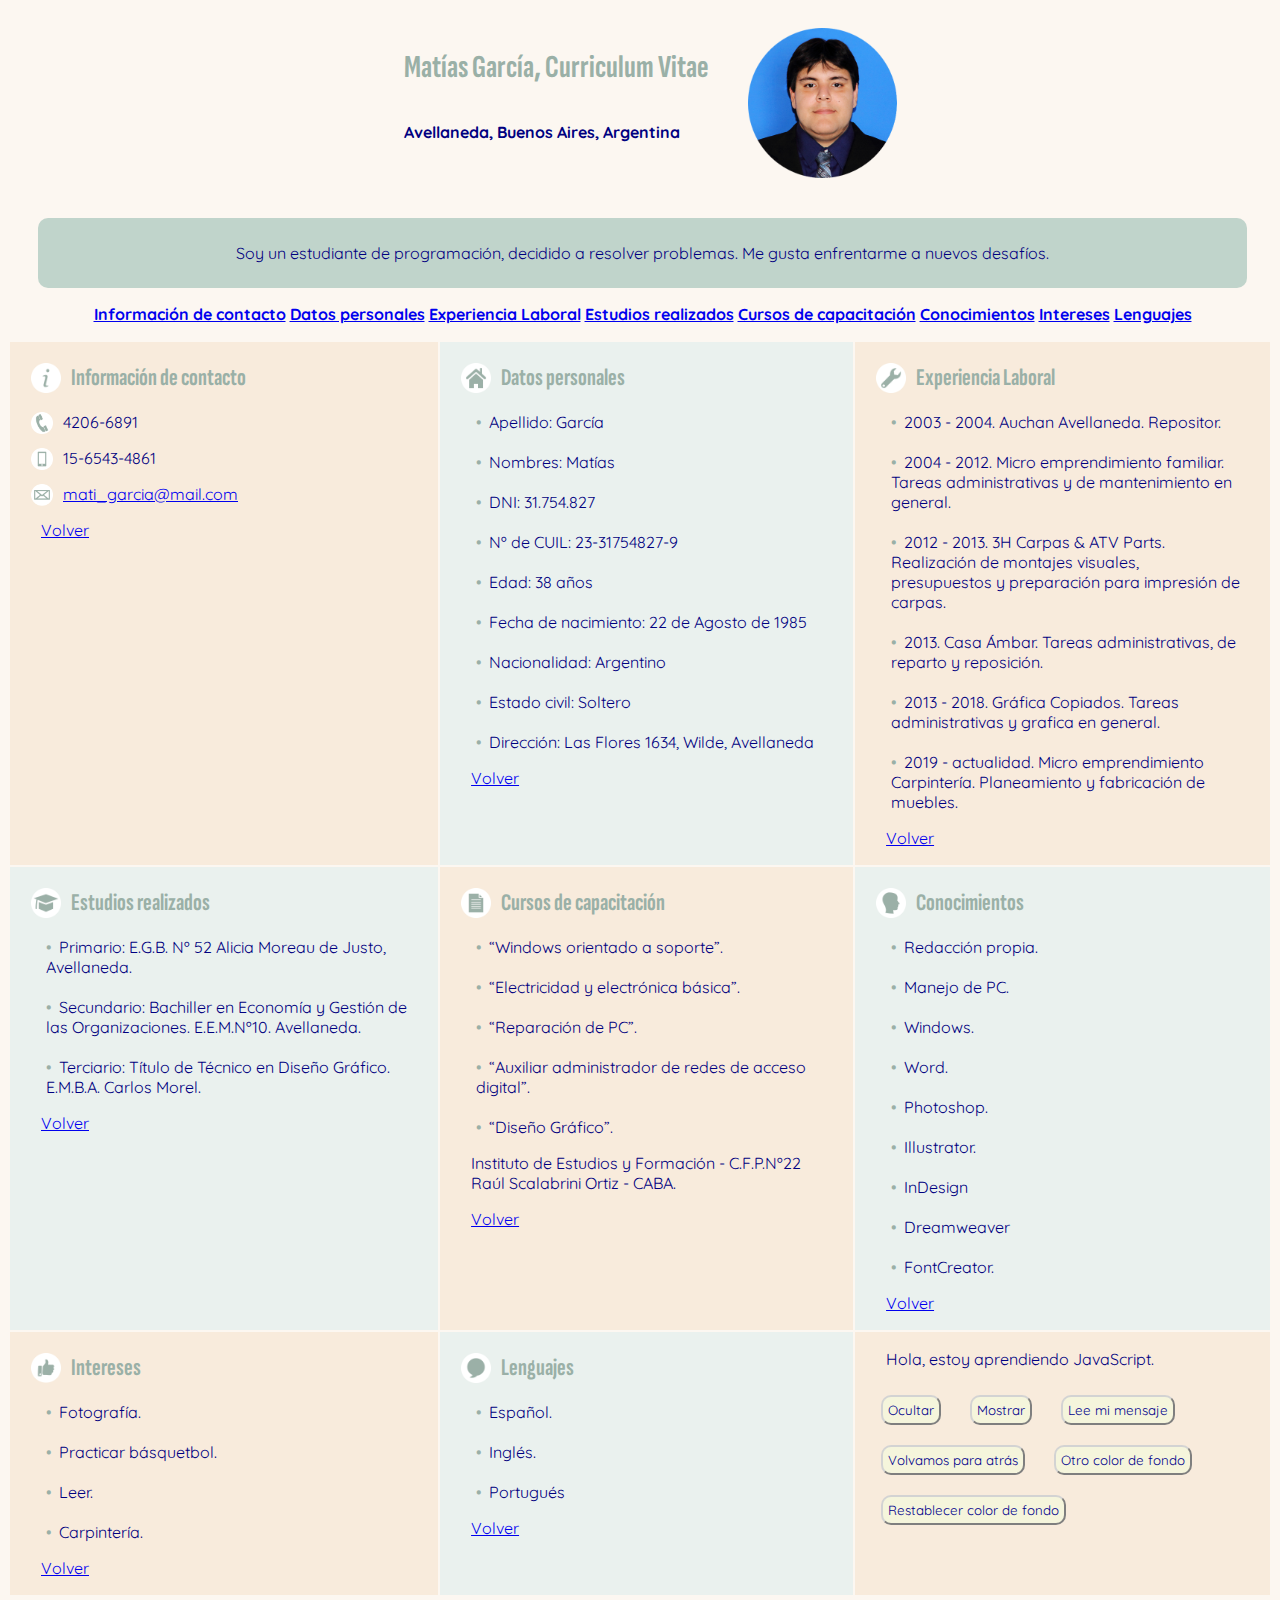
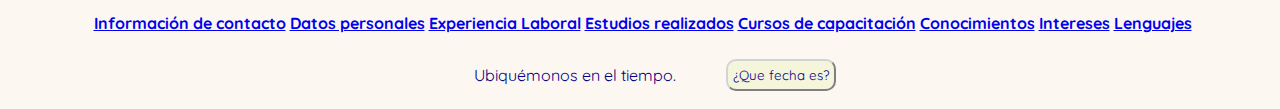
<file: index.html>
<!DOCTYPE html>
<html lang="es">
    <head>
        <meta charset="UTF-8">
        <meta http-equiv="X-UA-Compatible" content="IE=edge">
        <meta name="viewport" content="width=device-width, initial-scale=1.0">
        <title>CV Matías García</title>
    
        <link rel="stylesheet" type="text/css" href="./css/main.css">
    
        <link rel="preconnect" href="https://fonts.googleapis.com">
        <link rel="preconnect" href="https://fonts.gstatic.com" crossorigin>
        <link href="https://fonts.googleapis.com/css2?family=Quicksand&family=Sofia+Sans+Extra+Condensed&display=swap" rel="stylesheet">

        <link rel="icon" type="image/x-icon" href="imagenes/faviconMF.ico">

        <meta property="og:title" content="CV Matias Forales" />
        <meta property="og:type" content="article" />
        <meta property="og:url" content="https://matiasforales.github.io/cv-matias-forales/" />
        <meta property="og:image" content="imagenes/foto carnet chico.jpg" />
        <meta property="og:description" content="Este es el CV de Matias Forales para presentar como trabajo final" />

    </head>
    <body>
        <header>
            <div class="principal">
                <div>
                    <h1>Matías García, Curriculum Vitae</h1>
                    <p id="ubicacion">Avellaneda, Buenos Aires, Argentina</p>
                </div>
                <div>
                    <img id="foto_uno" src="./imagenes/foto carnet chico.png" alt="Matías García foto de CV" height="150px" width="149"/>
                </div>
            </div>
            <div>
                <p id="bio">Soy un estudiante de programación, decidido a resolver problemas. Me gusta enfrentarme a nuevos desafíos.</p>
            </div>
        </header>
        <nav>
            <div>
                <p class="indicadores"> <a href="#contacto">Información de contacto</a>
                <a href="#personales"> Datos personales</a>
                <a href="#laboral">Experiencia Laboral</a>
                <a href="#estudios">Estudios realizados</a>
                <a href="#cursos">Cursos de capacitación</a>
                <a href="#conocimientos">Conocimientos</a>
                <a href="#intereses">Intereses</a>
                <a href="#lenguajes">Lenguajes</a> </p>
            </div>
        </nav>
        <main>
            <div class="tabla">
                <table >
                    <tbody>
                        <tr>
                            <td class="celda_impar">
                                <img class="iconito_de_titulo" src="./imagenes/info.png" alt="información de contacto" height="30px" width="30px">
                                <h2 id="contacto">Información de contacto</h2>
                                <img class="iconitos" src="./imagenes/telefono.png" alt="telefono de linea" height="22px" width="22px">
                                <p>4206-6891</p>
                                <img class="iconitos" src="./imagenes/celular.png" alt="celular" height="22px" width="22px">
                                <p>15-6543-4861</p>
                                <img class="iconitos" src="./imagenes/sobre.png" alt="e-mail" height="22px" width="22px">
                                <p><a href="mati_garcia@mail.com">mati_garcia@mail.com</a></p>
                                <p> <a href="#foto_uno"> Volver</a> </p>
                            </td>
                            <td class="celda_par">
                                <img class="iconito_de_titulo" src="./imagenes/casita.png" alt="datos personales" height="30px" width="30px">
                                <h2 id="personales">Datos personales</h2>
                                <ul>
                                    <li>Apellido: García</li>
                                    <li>Nombres: Matías</li>
                                    <li>DNI: 31.754.827</li>
                                    <li>Nº de CUIL: 23-31754827-9</li>
                                    <li>Edad: 38 años</li>
                                    <li>Fecha de nacimiento: 22 de Agosto de 1985</li>
                                    <li>Nacionalidad: Argentino</li>
                                    <li>Estado civil: Soltero</li>
                                    <li>Dirección: Las Flores 1634, Wilde, Avellaneda</li>
                                </ul>
                                <p> <a href="#foto_uno"> Volver</a> </p>
                            </td>
                            <td class="celda_impar">
                                <img class="iconito_de_titulo" src="./imagenes/llave-de-tuercas.png" alt="laboral" height="30px" width="30px">
                                <h2 id="laboral">Experiencia Laboral</h2>
                                <ul>
                                    <li>2003 - 2004. Auchan Avellaneda. Repositor.</li>
                                    <li>2004 - 2012. Micro emprendimiento familiar. Tareas administrativas y de mantenimiento en general.</li>
                                    <li>2012 - 2013. 3H Carpas & ATV Parts. Realización de montajes visuales, presupuestos y preparación para impresión de carpas.</li>
                                    <li>2013. Casa Ámbar. Tareas administrativas, de reparto y reposición.</li>
                                    <li>2013 - 2018. Gráfica Copiados. Tareas administrativas y grafica en general. </li>
                                    <li>2019 - actualidad. Micro emprendimiento Carpintería. Planeamiento y fabricación de muebles. </li>
                                </ul>
                                <p> <a href="#foto_uno"> Volver</a> </p>
                            </td>
                        </tr>
                        <tr>
                            <td class="celda_par">
                                <img class="iconito_de_titulo" src="./imagenes/gorro.png" alt="estudios" height="30px" width="30px">
                                <h2 id="estudios">Estudios realizados</h2>
                                <ul>
                                    <li>Primario: E.G.B. Nº 52 Alicia Moreau de Justo,  Avellaneda.</li>
                                    <li>Secundario: Bachiller en Economía y Gestión de las Organizaciones. E.E.M.Nº10. Avellaneda.</li>
                                    <li>Terciario: Título de Técnico en Diseño Gráfico. E.M.B.A. Carlos Morel.</li>
                                </ul>
                               <p> <a href="#foto_uno"> Volver</a> </p>
                            </td>
                            <td class="celda_impar">
                                <img class="iconito_de_titulo" src="./imagenes/hoja.png" alt="cursos" height="30px" width="30px">
                                <h2 id="cursos">Cursos de capacitación</h2>
                                <ul>
                                    <li>“Windows orientado a soporte”.</li>
                                    <li>“Electricidad y electrónica básica”.</li>
                                    <li>“Reparación de PC”.</li>
                                    <li>“Auxiliar administrador de redes de acceso digital”.</li>
                                    <li>“Diseño Gráfico”.</li>
                                </ul>
                                <p> Instituto de Estudios y Formación - C.F.P.Nº22 Raúl Scalabrini Ortiz - CABA.</p>
                                <p> <a href="#foto_uno"> Volver</a> </p>
                            </td>
                            <td class="celda_par">
                                <img class="iconito_de_titulo" src="./imagenes/cabeza.png" alt="conocimientos" height="30px" width="30px">
                                <h2 id="conocimientos">Conocimientos</h2>
                                <ul>
                                    <li>Redacción propia.</li>
                                    <li>Manejo de PC.</li>
                                    <li>Windows.</li>
                                    <li>Word.</li>
                                    <li>Photoshop.</li>
                                    <li>Illustrator.</li>
                                    <li>InDesign</li>
                                    <li>Dreamweaver</li>
                                    <li>FontCreator.</li>
                                </ul>
                                <p> <a href="#foto_uno"> Volver</a> </p>
                            </td>
                        </tr>
                        <tr>
                            <td class="celda_impar">
                                <img class="iconito_de_titulo" src="./imagenes/like.png" alt="intereses" height="30px" width="30px">
                                <h2 id="intereses">Intereses</h2>
                                <ul>
                                    <li>Fotografía.</li>
                                    <li>Practicar básquetbol.</li>
                                    <li>Leer.</li>
                                    <li>Carpintería.</li>
                                </ul>
                                <p> <a href="#foto_uno"> Volver</a> </p>
                            </td>
                            <td class="celda_par">
                                <img class="iconito_de_titulo" src="./imagenes/vinieta.png" alt="lenguajes" height="30px" width="30px">
                                <h2 id="lenguajes">Lenguajes</h2>
                                <ul>
                                    <li>Español.</li>
                                    <li>Inglés.</li>
                                    <li>Portugués</li>
                                </ul>
                                <p> <a href="#foto_uno"> Volver</a> </p>
                            </td>
                            <td id="ultima_celda" class="celda_impar">
                                <p id="texto aclaratorio">Hola, estoy aprendiendo JavaScript.</p>
                                <button class="botones" type="button" id="boton_ocultar">Ocultar</button>
                                <button class="botones" type="button" id="boton_revelar">Mostrar</button>
                                <button class="botones" type="button" id="boton">Lee mi mensaje</button>
                                <button class="botones" type="button" id="boton_volver">Volvamos para atrás</button>
                                <button class="botones" type="button" id="boton_color">Otro color de fondo</button>
                                <button class="botones" type="button" id="boton_default">Restablecer color de fondo</button>
                            </td>
                        </tr> 
                    </tbody>
                </table>
            </div>
        </main>
        <footer>
            <div>
                <p class="indicadores"> <a href="#contacto">Información de contacto</a>
                <a href="#personales"> Datos personales</a>
                <a href="#laboral">Experiencia Laboral</a>
                <a href="#estudios">Estudios realizados</a>
                <a href="#cursos">Cursos de capacitación</a>
                <a href="#conocimientos">Conocimientos</a>
                <a href="#intereses">Intereses</a>
                <a href="#lenguajes">Lenguajes</a></p>
            </div>
            <div id="final">
                <p id="fecha_en_vivo">Ubiquémonos en el tiempo.</p>
                <button class="botones" type="button" id="boton_fecha">¿Que fecha es?</button>
            </div>
        </footer>
        <script src="js/funciones.js"></script>
    </body>
</html>
</file>
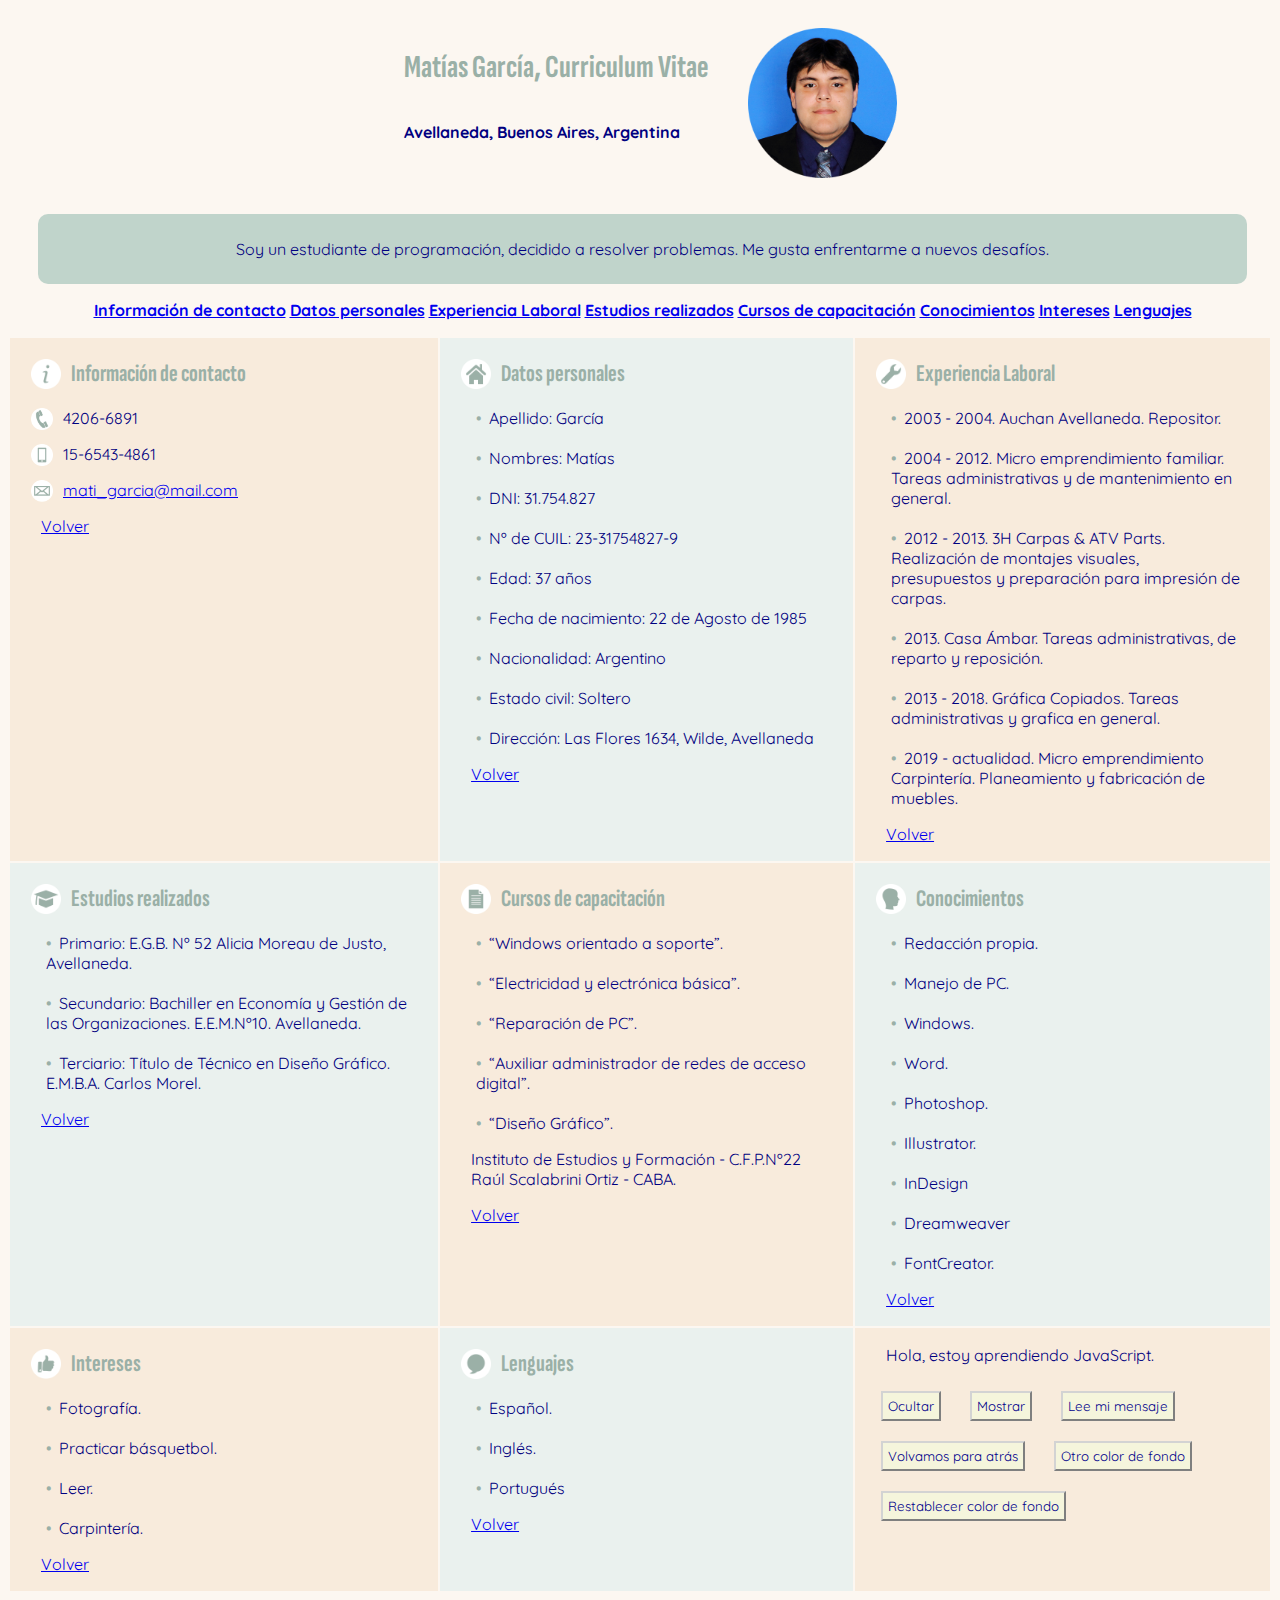
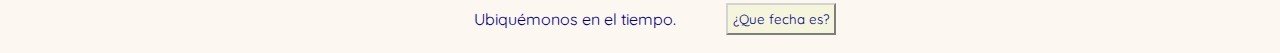
<file: CV_Matias_Forales.html>
<!DOCTYPE html>
<html lang="es">
    <head>
        <meta charset="UTF-8">
        <meta http-equiv="X-UA-Compatible" content="IE=edge">
        <meta name="viewport" content="width=device-width, initial-scale=1.0">
        <title>CV Matías García</title>
    
        <link rel="stylesheet" type="text/css" href="/estilos.css">
    
        <link rel="preconnect" href="https://fonts.googleapis.com">
        <link rel="preconnect" href="https://fonts.gstatic.com" crossorigin>
        <link href="https://fonts.googleapis.com/css2?family=Quicksand&family=Sofia+Sans+Extra+Condensed&display=swap" rel="stylesheet">

        <link rel="icon" type="image/x-icon" href="imagenes/faviconMF.ico">

        <meta property="og:title" content="CV Matias Forales" />
        <meta property="og:type" content="article" />
        <meta property="og:url" content="http://matiasforales.blogspot.com/" />
        <meta property="og:image" content="imagenes/foto carnet chico.jpg" />
        <meta property="og:description" content="Este es el CV de Matias Forales para presentar como trabajo final" />

    </head>
    <body>
        <div class="principal">
            <div>
                <h1>Matías García, Curriculum Vitae</h1>
                <p id="ubicacion">Avellaneda, Buenos Aires, Argentina</p>
            </div>
            
            <img id="foto_uno" src="imagenes/foto carnet chico.png" alt="Matías García foto de CV" height="150px" width="149"/>
        </div>
        <div>
            <p id="bio">Soy un estudiante de programación, decidido a resolver problemas. Me gusta enfrentarme a nuevos desafíos.</p>
            <p id="indicadores"> <a href="#contacto">Información de contacto</a>
            <a href="#personales"> Datos personales</a>
            <a href="#laboral">Experiencia Laboral</a>
            <a href="#estudios">Estudios realizados</a>
            <a href="#cursos">Cursos de capacitación</a>
            <a href="#conocimientos">Conocimientos</a>
            <a href="#intereses">Intereses</a>
            <a href="#lenguajes">Lenguajes</a> </p>
        </div>
        <div class="tabla">
            <table >
                <tbody>
                    <tr>
                        <td class="celda_impar">
                            <img class="iconito_de_titulo" src="/imagenes/info.png" alt="información de contacto" height="30px" width="30px">
                            <h2 id="contacto">Información de contacto</h2>
                            <img class="iconitos" src="/imagenes/telefono.png" alt="telefono de linea" height="22px" width="22px">
                            <p>4206-6891</p>
                            <img class="iconitos" src="/imagenes/celular.png" alt="celular" height="22px" width="22px">
                            <p>15-6543-4861</p>
                            <img class="iconitos" src="/imagenes/sobre.png" alt="e-mail" height="22px" width="22px">
                            <p><a href="mati_garcia@mail.com">mati_garcia@mail.com</a></p>
                            <p> <a href="#foto_uno"> Volver</a> </p>
                        </td>
                        <td class="celda_par">
                            <img class="iconito_de_titulo" src="/imagenes/casita.png" alt="datos personales" height="30px" width="30px">
                            <h2 id="personales">Datos personales</h2>
                            <ul>
                                <li>Apellido: García</li>
                                <li>Nombres: Matías</li>
                                <li>DNI: 31.754.827</li>
                                <li>Nº de CUIL: 23-31754827-9</li>
                                <li>Edad: 37 años</li>
                                <li>Fecha de nacimiento: 22 de Agosto de 1985</li>
                                <li>Nacionalidad: Argentino</li>
                                <li>Estado civil: Soltero</li>
                                <li>Dirección: Las Flores 1634, Wilde, Avellaneda</li>
                            </ul>
                            <p> <a href="#foto_uno"> Volver</a> </p>
                        </td>
                        <td class="celda_impar">
                            <img class="iconito_de_titulo" src="/imagenes/llave-de-tuercas.png" alt="laboral" height="30px" width="30px">
                            <h2 id="laboral">Experiencia Laboral</h2>
                            <ul>
                                <li>2003 - 2004. Auchan Avellaneda. Repositor.</li>
                                <li>2004 - 2012. Micro emprendimiento familiar. Tareas administrativas y de mantenimiento en general.</li>
                                <li>2012 - 2013. 3H Carpas & ATV Parts. Realización de montajes visuales, presupuestos y preparación para impresión de carpas.</li>
                                <li>2013. Casa Ámbar. Tareas administrativas, de reparto y reposición.</li>
                                <li>2013 - 2018. Gráfica Copiados. Tareas administrativas y grafica en general. </li>
                                <li>2019 - actualidad. Micro emprendimiento Carpintería. Planeamiento y fabricación de muebles. </li>
                            </ul>
                            <p> <a href="#foto_uno"> Volver</a> </p>
                        </td>
                    </tr>
                    <tr>
                        <td class="celda_par">
                            <img class="iconito_de_titulo" src="/imagenes/gorro.png" alt="estudios" height="30px" width="30px">
                            <h2 id="estudios">Estudios realizados</h2>
                            <ul>
                                <li>Primario: E.G.B. Nº 52 Alicia Moreau de Justo,  Avellaneda.</li>
                                <li>Secundario: Bachiller en Economía y Gestión de las Organizaciones. E.E.M.Nº10. Avellaneda.</li>
                                <li>Terciario: Título de Técnico en Diseño Gráfico. E.M.B.A. Carlos Morel.</li>
                            </ul>
                            <p> <a href="#foto_uno"> Volver</a> </p>
                        </td>
                        <td class="celda_impar">
                            <img class="iconito_de_titulo" src="/imagenes/hoja.png" alt="cursos" height="30px" width="30px">
                            <h2 id="cursos">Cursos de capacitación</h2>
                            <ul>
                                <li>“Windows orientado a soporte”.</li>
                                <li>“Electricidad y electrónica básica”.</li>
                                <li>“Reparación de PC”.</li>
                                <li>“Auxiliar administrador de redes de acceso digital”.</li>
                                <li>“Diseño Gráfico”.</li>
                            </ul>
                            <p> Instituto de Estudios y Formación - C.F.P.Nº22 Raúl Scalabrini Ortiz - CABA.</p>
                            <p> <a href="#foto_uno"> Volver</a> </p>
                        </td>
                        <td class="celda_par">
                            <img class="iconito_de_titulo" src="/imagenes/cabeza.png" alt="conocimientos" height="30px" width="30px">
                            <h2 id="conocimientos">Conocimientos</h2>
                            <ul>
                                <li>Redacción propia.</li>
                                <li>Manejo de PC.</li>
                                <li>Windows.</li>
                                <li>Word.</li>
                                <li>Photoshop.</li>
                                <li>Illustrator.</li>
                                <li>InDesign</li>
                                <li>Dreamweaver</li>
                                <li>FontCreator.</li>
                            </ul>
                            <p> <a href="#foto_uno"> Volver</a> </p>
                        </td>
                    </tr>
                    <tr>
                        <td class="celda_impar">
                            <img class="iconito_de_titulo" src="/imagenes/like.png" alt="intereses" height="30px" width="30px">
                            <h2 id="intereses">Intereses</h2>
                            <ul>
                                <li>Fotografía.</li>
                                <li>Practicar básquetbol.</li>
                                <li>Leer.</li>
                                <li>Carpintería.</li>
                            </ul>
                            <p> <a href="#foto_uno"> Volver</a> </p>
                        </td>
                        <td class="celda_par">
                            <img class="iconito_de_titulo" src="/imagenes/vinieta.png" alt="lenguajes" height="30px" width="30px">
                            <h2 id="lenguajes">Lenguajes</h2>
                            <ul>
                                <li>Español.</li>
                                <li>Inglés.</li>
                                <li>Portugués</li>
                            </ul>
                            <p> <a href="#foto_uno"> Volver</a> </p>
                        </td>
                        <td id="ultima_celda" class="celda_impar">
                            <p id="texto aclaratorio">Hola, estoy aprendiendo JavaScript.</p>
                            <button class="botones" type="button" id="boton_ocultar">Ocultar</button>
                            <button class="botones" type="button" id="boton_revelar">Mostrar</button>
                            <button class="botones" type="button" id="boton">Lee mi mensaje</button>
                            <button class="botones" type="button" id="boton_volver">Volvamos para atrás</button>
                            <button class="botones" type="button" id="boton_color">Otro color de fondo</button>
                            <button class="botones" type="button" id="boton_default">Restablecer color de fondo</button>
                        </td>
                    </tr> 
                </tbody>
            </table>
        </div>
        <div id="final">
            <p id="fecha_en_vivo">Ubiquémonos en el tiempo.</p>
            <button class="botones" type="button" id="boton_fecha">¿Que fecha es?</button>
        </div>
        <script src="js/funciones.js"></script>
    </body>
</html>
</file>
<file: css/main.css>
body {
    background-color: rgb(252, 247, 241);
}

@media (max-width: 912px) {
    table tr {
        display: flex;
        flex-direction: column;
    }
}

.principal {
    display: flex;
    justify-content: center;
}

h1 {
    max-width: 1000px;
    margin-top: 20px;
    margin-bottom: 20px;
    margin-left: 10px;
    margin-right: 10px;
    padding-top: 20px;
    padding-bottom: 15px;
    padding-left: 20px;
    padding-right: 20px;
    font-family: 'Sofia Sans Extra Condensed', sans-serif;
    font-weight: bold;
    color: #9AB0A7;
}

h2 {
    margin-left: 30px;
    margin-right: 30px;
    padding-left: 5px;
    padding-right: 5px;
    font-family: 'Sofia Sans Extra Condensed', sans-serif;
    font-weight: bold;
    color: #9AB0A7;
}

p {
    margin-left: 30px;
    margin-right: 25px;
    font-family: 'Quicksand', sans-serif;
    font-weight: normal;
    color: navy;
}

ul {
    list-style: none;
    padding: 0;
    margin-left: 10px;
}
    
li::before { 
    content: "\2022";
    padding-right: 8px;
    color: #9AB0A7;
}

li {
    margin-top: 20px;
    margin-left: 25px;
    margin-right: 25px;
    font-family: 'Quicksand', sans-serif;
    font-weight: normal;
    color: navy;
}

#ubicacion {
    font-weight: bold;
}

.tabla {
    display: flex;
    justify-content: center;
}

td {
    max-width: 500px;
    text-align: left;
    vertical-align: top;
}

.celda_impar {
    background-color: rgb(248, 235, 220);
}

.celda_par {
    background-color: #eaf1ee;
}

#bio {
    display: flex;
    justify-content: center;
    background-color: #c0d4cb;
    border-radius: 10px;
    text-align: center;
    padding: 25px;
        
}

.iconitos{
    float: left;
    margin-left: 20px;
    margin-right: 10px;
}

.iconito_de_titulo{
    float: left;
    margin-top: 20px;
    margin-left: 20px;
    margin-right: 10px;
    margin-bottom: 10px;
}

.indicadores {
    text-align: center;
    font-weight: bolder;
}

#foto_uno {
    margin-top: 20px;
    margin-bottom: 20px;
    margin-left: 10px;
    margin-right: 10px;
}

.botones{
    font-family: 'Quicksand', sans-serif;
    margin-top: 10px;
    margin-bottom: 10px;
    margin-left: 25px;
    padding: 5px;
    color: darkblue;
    border-color: lightgray;
    background-color: beige;
    border-radius: 10px;
}

#final {
    display: flex;
    justify-content: center
}
</file>
<file: estilos.css>
body {
    
    background-color: rgb(252, 247, 241);
}

@media (max-width: 912px) {
    table tr {
        display: flex;
        flex-direction: column;
    }
}

.principal {
    display: flex;
    justify-content: center;
}

h1 {
    max-width: 1000px;
    margin-top: 20px;
    margin-bottom: 20px;
    margin-left: 10px;
    margin-right: 10px;
    padding-top: 20px;
    padding-bottom: 15px;
    padding-left: 20px;
    padding-right: 20px;
    font-family: 'Sofia Sans Extra Condensed', sans-serif;
    font-weight: bold;
    color: #9AB0A7;
}

h2 {
    margin-left: 30px;
    margin-right: 30px;
    padding-left: 5px;
    padding-right: 5px;
    font-family: 'Sofia Sans Extra Condensed', sans-serif;
    font-weight: bold;
    color: #9AB0A7;
}

p {
    margin-left: 30px;
    margin-right: 25px;
    font-family: 'Quicksand', sans-serif;
    font-weight: normal;
    color: navy;
}

ul {
    list-style: none;
    padding: 0;
    margin-left: 10px;
}
    
li::before { 
    content: "\2022";
    padding-right: 8px;
    color: #9AB0A7;
}

li {
    margin-top: 20px;
    margin-left: 25px;
    margin-right: 25px;
    font-family: 'Quicksand', sans-serif;
    font-weight: normal;
    color: navy;
}

#ubicacion {
    font-weight: bold;
}

.tabla {
    display: flex;
    justify-content: center;
}

td {
    max-width: 500px;
    text-align: left;
    vertical-align: top;
}

.celda_impar {
    background-color: rgb(248, 235, 220);
}

.celda_par {
    background-color: #eaf1ee;
}

#bio {
    display: flex;
    justify-content: center;
    background-color: #c0d4cb;
    border-radius: 10px;
    text-align: center;
    padding: 25px;
        
}

.iconitos{
    float: left;
    margin-left: 20px;
    margin-right: 10px;
}

.iconito_de_titulo{
    float: left;
    margin-top: 20px;
    margin-left: 20px;
    margin-right: 10px;
    margin-bottom: 10px;
}

#indicadores {
    text-align: center;
    font-weight: bolder;
}

#foto_uno {
    margin-top: 20px;
    margin-bottom: 20px;
    margin-left: 10px;
    margin-right: 10px;
}

.botones{
    font-family: 'Quicksand', sans-serif;
    margin-top: 10px;
    margin-bottom: 10px;
    margin-left: 25px;
    padding: 5px;
    color: darkblue;
    border-color: lightgray;
    background-color: beige;
}

#final {
    display: flex;
    justify-content: center
}
</file>
